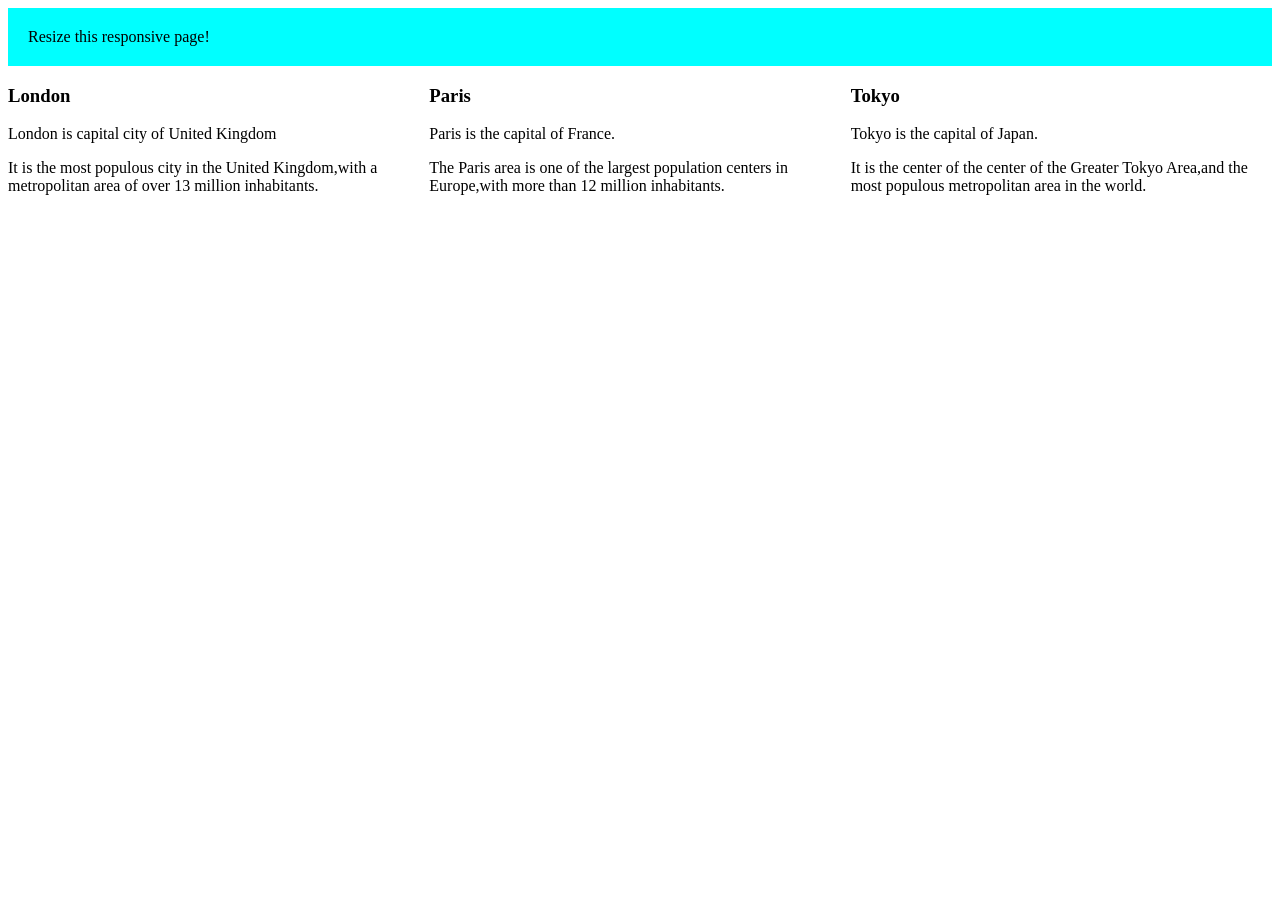
<file: RESPONSIVE/index.html>
<!doctype html>
<html lang="en">
  <head>
    <meta charset="UTF-8" />
    <meta name="viewport" content="width=device-width, initial-scale=1.0" />
    <title>Document</title>
    <link rel="stylesheet" href="style.css" />
  </head>
  <body>
    <div class="header">Resize this responsive page!</div>
    <div class="container">
      <div>
        <h3>London</h3>
        <p>London is capital city of United Kingdom</p>
        <p>
          It is the most populous city in the United Kingdom,with a metropolitan
          area of over 13 million inhabitants.
        </p>
      </div>
      <div>
        <h3>Paris</h3>
        <p>Paris is the capital of France.</p>
        <p>
          The Paris area is one of the largest population centers in Europe,with
          more than 12 million inhabitants.
        </p>
      </div>
      <div>
        <h3>Tokyo</h3>
        <p>Tokyo is the capital of Japan.</p>
        <p>
          It is the center of the center of the Greater Tokyo Area,and the most
          populous metropolitan area in the world.
        </p>
      </div>
    </div>
  </body>
</html>
</file>
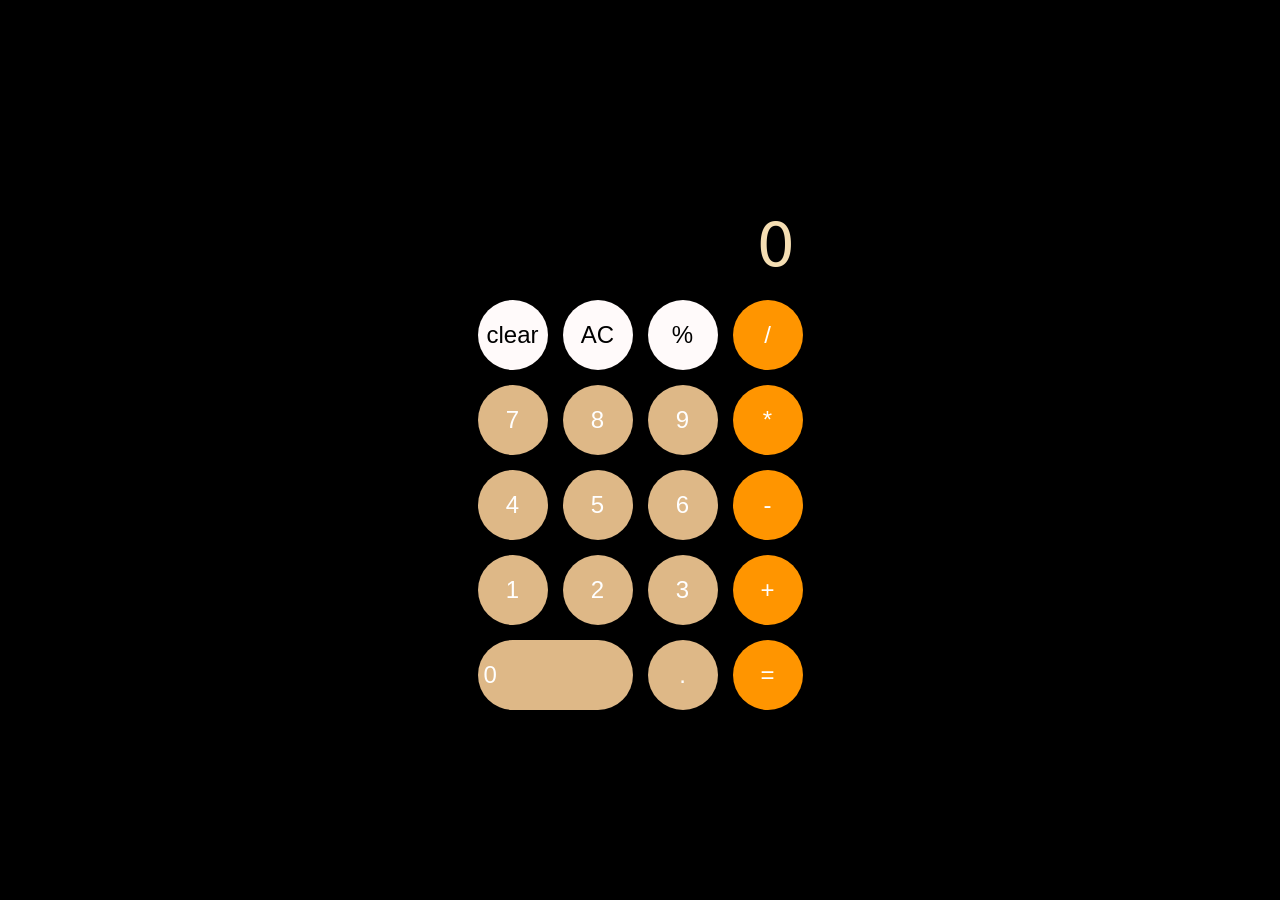
<file: toonii mashiin/index.html>
<!doctype html>
<html lang="en">
  <head>
    <meta charset="UTF-8" />
    <meta name="viewport" content="width=device-width, initial-scale=1.0" />
    <title>Document</title>
    <link rel="stylesheet" href="style.css" />
  </head>
  <body>
    <div class="call">
      <div class="display">0</div>
      <div class="bottons">
        <button class="Raem">clear</button>
        <button class="Raem">AC</button>
        <button class="Raem">%</button>
        <button class="Mgl">/</button>
        <button class="too">7</button>
        <button class="too">8</button>
        <button class="too">9</button>
        <button class="Mgl">*</button>
        <button class="too">4</button>
        <button class="too">5</button>
        <button class="too">6</button>
        <button class="Mgl">-</button>
        <button class="too">1</button>
        <button class="too">2</button>
        <button class="too">3</button>
        <button class="Mgl">+</button>
        <button class="too teg">0</button>
        <button class="too">.</button>
        <button class="Mgl">=</button>
      </div>
    </div>
    <script>
      let display = document.querySelector(".display");
      let bottons = document.querySelectorAll("button");

      let current "";
      bottons.forEach(btn => {
        btn.addEventListener("click",()=> {
          let value = btn.innerText;}
          if (value === "AC") {
            current = "";
            display.innerText = "0";
          }
          else if (vale === "clear"){
            current = current.slice (0,-1);
            display.innerText = current ||"0"
          }
          else if (value === "=") {
            try {
              let result = eval (
                current
                .replace (/urjikh/q,"*")
                .replace(/khuwakh/q,"/")
              );
              display.innerText = result;
              current = result.toString();
            } catch {
              display.innerText = "Error";
              current = "";
            }
            else {
              current += value;
              display.innerText = current;
            }
        });
      });
      console.log(teneg);
    </script>
  </body>
</html>
</file>
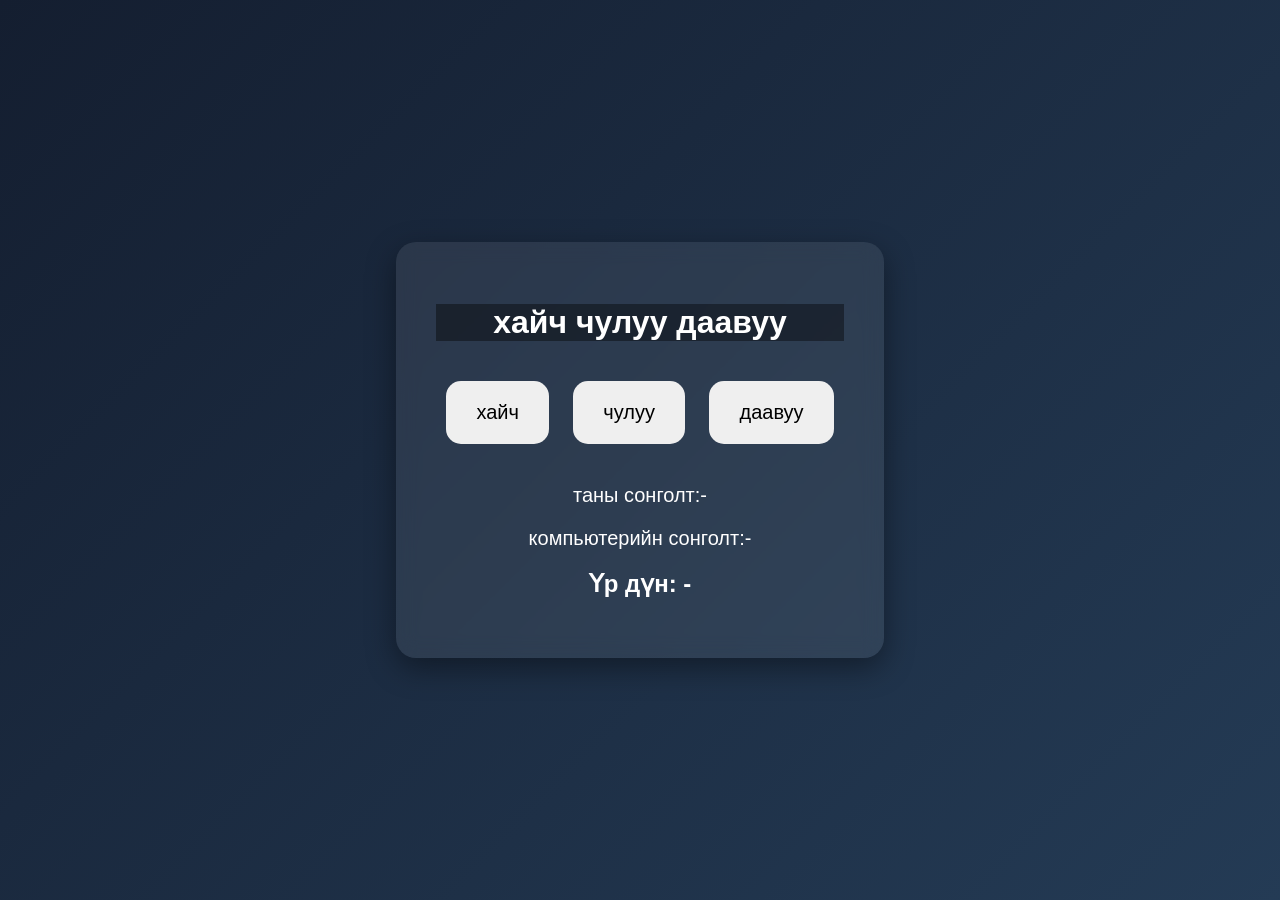
<file: хайч Чулуу даавуу/index.html>
<!doctype html>
<html lang="en">
  <head>
    <meta charset="UTF-8" />
    <meta name="viewport" content="width=device-width, initial-scale=1.0" />
    <title>Document</title>
    <link rel="stylesheet" href="style.css" />
  </head>
  <body>
    <div class="container">
      <h1>хайч чулуу даавуу</h1>
      <div class="buttons">
        <button class="aya" onclick="play('хайч')">хайч</button>
        <button class="ara" onclick="play('чулуу')">чулуу</button>
        <button class="ata" onclick="play('даавуу')">даавуу</button>
      </div>
      <div class="resultBox">
        <p>таны сонголт:<span id="user">-</span></p>
        <p>компьютерийн сонголт:<span id="computer">-</span></p>
        <h2 id="result">Үр дүн: -</h2>
      </div>
    </div>
    <script src="main.js"></script>
  </body>
</html>
</file>
<file: RESPONSIVE/style.css>
/* .header {
  background-color: aqua;
  padding: 20px;
}
.container {
  display: grid;
  grid-template-columns: repeat(3, 1fr);
}

@media only screen and (max-width: 992px) and (min-width: 600px) {
  .header {
    background-color: red;
  }

  .container {
    display: grid;
    grid-template-columns: repeat(2, 1fr);
  }
}
@media only screen and (max-width: 599px) {
  .header {
    background-color: green;
  }

  .container {
    display: grid;
    grid-template-columns: repeat(1, 1fr);
  }
} */
.header {
  background-color: aqua;
  padding: 20px;
}
.container {
  display: grid;
  grid-template-columns: repeat(3, 1fr);
}
</file>
<file: toonii mashiin/style.css>
body {
  margin: 0;
  padding: 0;
  background-color: black;
  display: flex;
  justify-content: center;
  align-items: center;
  height: 100vh;
  font-family:
    system-ui,
    -apple-system,
    BlinkMacSystemFont,
    "Segoe UI",
    Roboto,
    Oxygen,
    Ubuntu,
    Cantarell,
    "Open Sans",
    "Helvetica Neue",
    sans-serif;
}
.call {
  width: 350px;
}
.display {
  color: wheat;
  font-size: 60px;
  text-align: right;
  padding: 20px;
}
.bottons {
  display: grid;
  grid-template-columns: repeat(4, 70px);
  gap: 15px;
  justify-content: center;
}
button {
  width: 70px;
  height: 70px;
  border-radius: 50%;
  border: none;
  font-size: 24px;
  color: white;
  cursor: pointer;
}
.too {
  background-color: burlywood;
}
.Raem {
  background-color: snow;
  color: black;
}
.Mgl {
  background-color: #ff9500;
}
.teg {
  grid-column: span 2;
  width: 155px;
  border-radius: 40px;
  text-align: left;
  padding-right: 25px;
}
button:active {
  transform: scale(0.95);
  filter: brightness(1.2);
}
</file>
<file: хайч Чулуу даавуу/style.css>
body {
  margin: 0;
  height: 100vh;
  font-family: Arial, sans-serif;

  display: flex;
  justify-content: center;
  align-items: center;

  background: linear-gradient(135deg, #141e30, #243b55);
  color: white;
}

.container {
  text-align: center;
  background: rgba(255, 255, 255, 0.08);
  padding: 40px;
  border-radius: 20px;
  backdrop-filter: blur(10px);
  box-shadow: 0 10px 30px rgba(0, 0, 0, 0.4);
}

h1 {
  margin-bottom: 30px;
  background-color: rgba(0, 0, 0, 0.4);
}

.buttons {
  margin-bottom: 30px;
}

button {
  padding: 20px 30px;
  margin: 10px;
  border: none;
  border-radius: 15px;
  font-size: 20px;
  cursor: pointer;

  transition: 0.3s;
}

button:hover {
  transform: scale(1.1);
  box-shadow: 0 5px 15px rgba(0, 0, 0, 0.4);
}

.resultBox {
  font-size: 20px;
}

#result {
  margin-top: 20px;
  font-size: 24px;
}
.aya:hover {
  background-color: red;
  transform: scale(1.1);
}
.ara:hover {
  background-color: orangered;
  transform: scale(1, 1);
}
.ata:hover {
  background-color: yellow;
  transform: scale(1.1);
}
</file>
